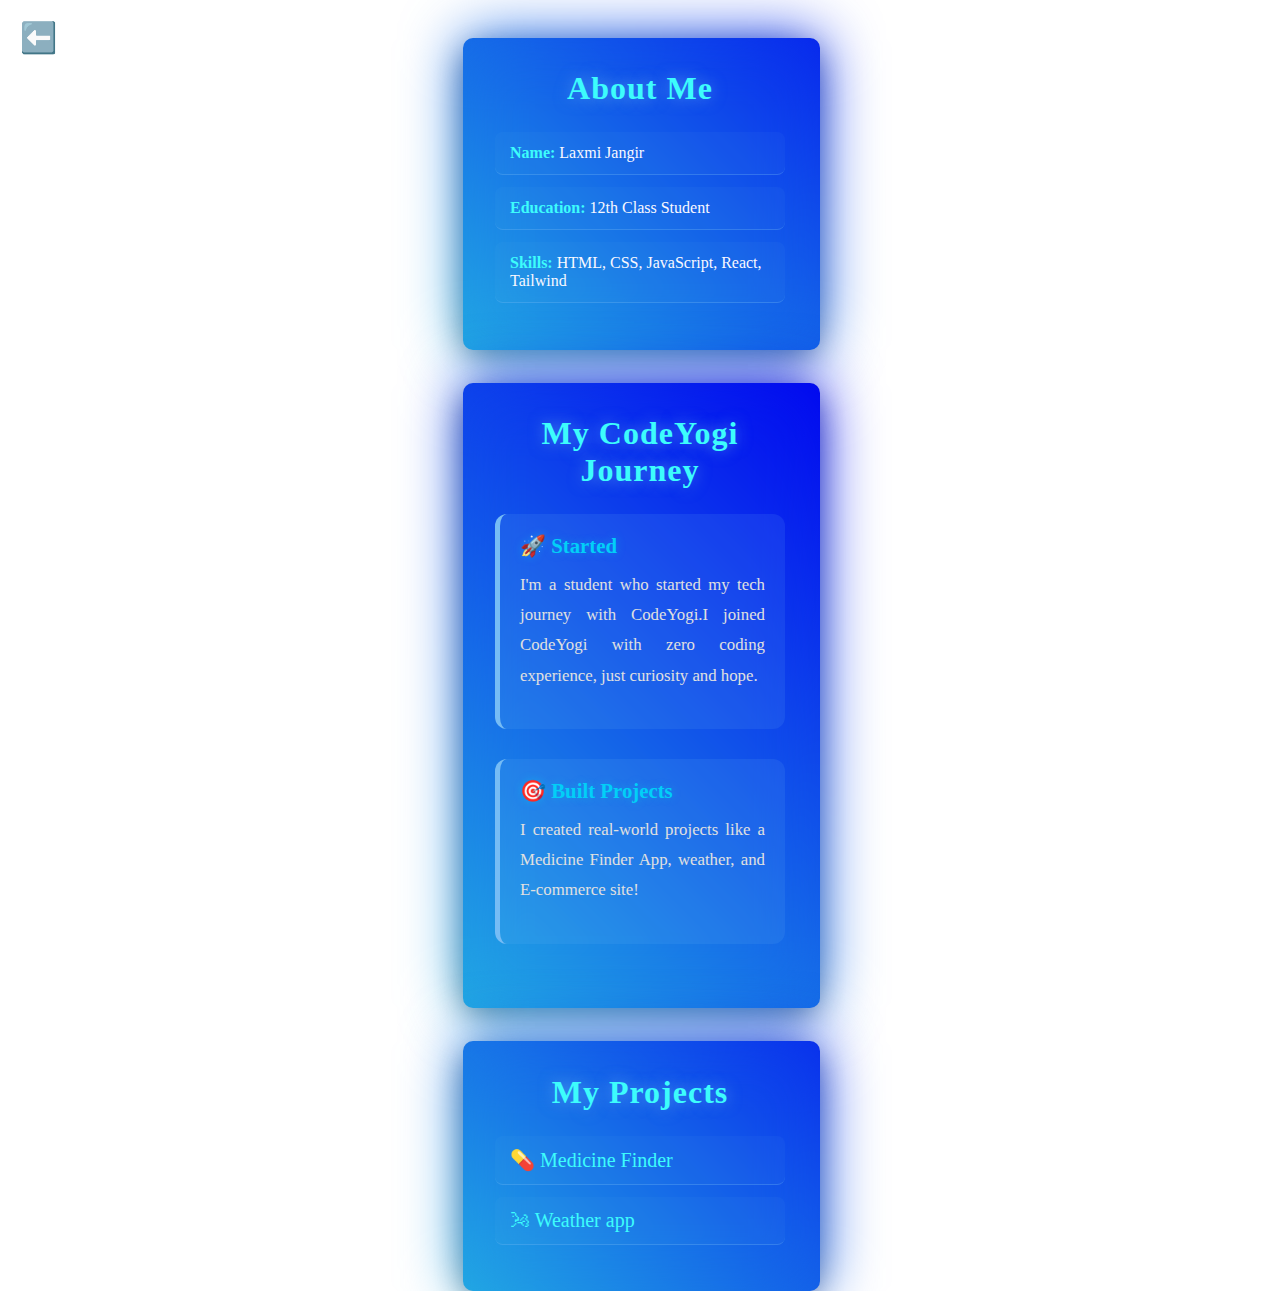
<file: about.html>
<!DOCTYPE html>
<html>

<head>
  <meta charset="utf-8">
  <meta name="viewport" content="width=device-width">
  <title>About me</title>
  <link href="about.css" rel="stylesheet" type="text/css" />
</head>

<body>
  <a href="index.html" class="back"> ⬅️</a>
 <div class="box" >
   <section class="about-me">
  <h2>About Me</h2>
   <ul>
    <li><strong>Name:</strong> Laxmi Jangir</li>
    <li><strong>Education:</strong> 12th Class Student</li>
    <li><strong>Skills:</strong> HTML, CSS, JavaScript, React, Tailwind</li>
  </ul>
   </section>
 </div>

   <div class="box">
     <section class="journey">
  <h2>My CodeYogi Journey</h2>
  <div class="journey-timeline">
    <div class="event">
      <h3>🚀 Started</h3>
      <p>I'm a student who started my tech journey with CodeYogi.I joined CodeYogi with zero coding experience, just curiosity and hope.</p>
    </div>
    <div class="event">
      <h3>🎯 Built Projects</h3>
      <p>I created real-world projects like a Medicine Finder App, weather, and E-commerce site!</p>
    </div>
    
  </div>
     </section>
   </div>

  <div class="box">
     <h2>My Projects </h2>
    <ul>
      <li><a href="index.html">💊 Medicine Finder</a></li>
      <li><a href="https://lakshmi2009-1.github.io/Weather-web/">🌬 Weather app </a></li>
    </ul>    
  </div>
  
</body>

</html>
</file>
<file: about.css>
html {
  height: 100%;
  width: 100%;
}
*{
  box-sizing: border-box;
  margin: 0;
  padding: 0;
}

body{
  display: flex;
  flex-direction: column;
  justify-content: space-between;
  align-items: center;
  height: 100%; 
  animation: backgroundFade 15s infinite alternate ;
}

@keyframes backgroundFade{
  0%{
    background: black;
    }
  100%{
    background: #031340;
  }
}

.box{
  width: 350px;
  padding: 30px;
  position: relative;
  background-color: black;
  margin:  auto;
  margin-top: 40px;
  transition: all 0.4s ease;
  border-radius: 15px;
  color: ghostwhite;
  box-shadow: 0 10px 30px rgba(0,0,0,0.5);
  backdrop-filter: blur(10px);
  z-index: 9;
}
.box:hover{
  transform: translateY(-10px) scale(1.03);
  box-shadow: 0 20px 50px rgba(118,188,245,0.3);
}

.box::after, 
.box::before{
  content: "";
  width: calc(100% + 7px);
  height: calc(100% + 7px); 
  position: absolute;
  background: linear-gradient(45deg, #22a9e3 ,#0000f0, #0000f0 );
  background-size: 400%;
  top: -2.5px;
  left: -2.5px;
  z-index: -2; 
  animation: animate-box 8s linear infinite;
  border-radius: 10px ;
}
.box::after{
  filter: blur(30px);  
}

@keyframes animate-box {
  0%{
    background-position: 0% 50%;
  }
  50%{
    background-position: 100% 50%;
  }
  100%{
    background-position: 0% 50%;
  }
}

/* Typography और Content Styling */
.box h2 {
  font-size: 2rem;
  margin-bottom: 25px;
  color: #3dfcfc;
  text-align: center;
  animation: fadeInUp 1s ease-out;
  text-shadow: 0 0 15px rgba(118,188,245,0.6);
  font-weight: 700;
  letter-spacing: 1px;
}

.box h3 {
  color: #02cff7;
  margin-bottom: 12px;
  font-size: 1.3rem;
  animation: slideInLeft 0.8s ease-out;
  font-weight: 600;
  text-shadow: 0 0 8px rgba(2,207,247,0.4);
}

.box p {
  line-height: 1.8;
  margin-bottom: 18px;
  animation: fadeIn 1.2s ease-out;
  text-align: justify;
  font-size: 1.05rem;
  color: #e0e0e0;
}

.box ul {
  list-style: none;
  padding-left: 0;
}

.box li {
  margin-bottom: 12px;
  padding: 12px 15px;
  border-bottom: 1px solid rgba(118,188,245,0.3);
  animation: slideInRight 0.6s ease-out;
  transition: all 0.4s ease;
  border-radius: 8px;
  background: rgba(118,188,245,0.05);
}

.box li:hover {
  transform: translateX(15px);
  color: #76bcf5;
  background: rgba(118,188,245,0.15);
  box-shadow: 0 5px 15px rgba(118,188,245,0.2);
}

.box li strong {
  color: #3dfcfc;
  font-weight: 600;
}

/* Journey Timeline Styling */
.journey-timeline .event {
  margin-bottom: 30px;
  padding: 20px;
  background: rgba(118,188,245,0.12);
  border-radius: 12px;
  border-left: 5px solid #76bcf5;
  animation: slideInUp 0.8s ease-out;
  transition: all 0.4s ease;
  position: relative;
  overflow: hidden;
}

.journey-timeline .event::before {
  content: "";
  position: absolute;
  top: 0;
  left: 0;
  width: 100%;
  height: 100%;
  background: linear-gradient(45deg, transparent, rgba(118,188,245,0.1), transparent);
  transform: translateX(-100%);
  transition: transform 0.6s ease;
}

.journey-timeline .event:hover::before {
  transform: translateX(100%);
}

.journey-timeline .event:hover {
  background: rgba(118,188,245,0.2);
  transform: translateX(8px);
  box-shadow: 0 8px 25px rgba(118,188,245,0.3);
}

/* Achievements Styling */
.achievements ul li {
  padding: 15px 0;
  font-size: 1.15rem;
  position: relative;
  font-weight: 500;
}

.achievements ul li::before {
  content: "🌟";
  margin-right: 12px;
  animation: pulse 2s infinite;
  font-size: 1.2rem;
}

/* Animations */
@keyframes fadeInUp {
  from {
    opacity: 0;
    transform: translateY(30px);
  }
  to {
    opacity: 1;
    transform: translateY(0);
  }
}

@keyframes slideInLeft {
  from {
    opacity: 0;
    transform: translateX(-30px);
  }
  to {
    opacity: 1;
    transform: translateX(0);
  }
}

@keyframes slideInRight {
  from {
    opacity: 0;
    transform: translateX(30px);
  }
  to {
    opacity: 1;
    transform: translateX(0);
  }
}

@keyframes slideInUp {
  from {
    opacity: 0;
    transform: translateY(20px);
  }
  to {
    opacity: 1;
    transform: translateY(0);
  }
}

@keyframes fadeIn {
  from {
    opacity: 0;
  }
  to {
    opacity: 1;
  }
}

@keyframes pulse {
  0%, 100% {
    transform: scale(1);
  }
  50% {
    transform: scale(1.2);
  }
}

/* Responsive Design */
@media (max-width: 768px) {
  .box {
    width: 90%;
    margin: 30px auto;
    padding: 20px;
  }

  .box h2 {
    font-size: 1.5rem;
  }
}

 a{
  color: #3dfcfc;
  font-size: 20px;
  font-weight: 500;
  text-decoration: none;
}
.back{
  position: absolute;
  top: 20px;
  left: 20px;
  color: white;
  font-size: 30px;
  z-index: 10;
}
</file>
